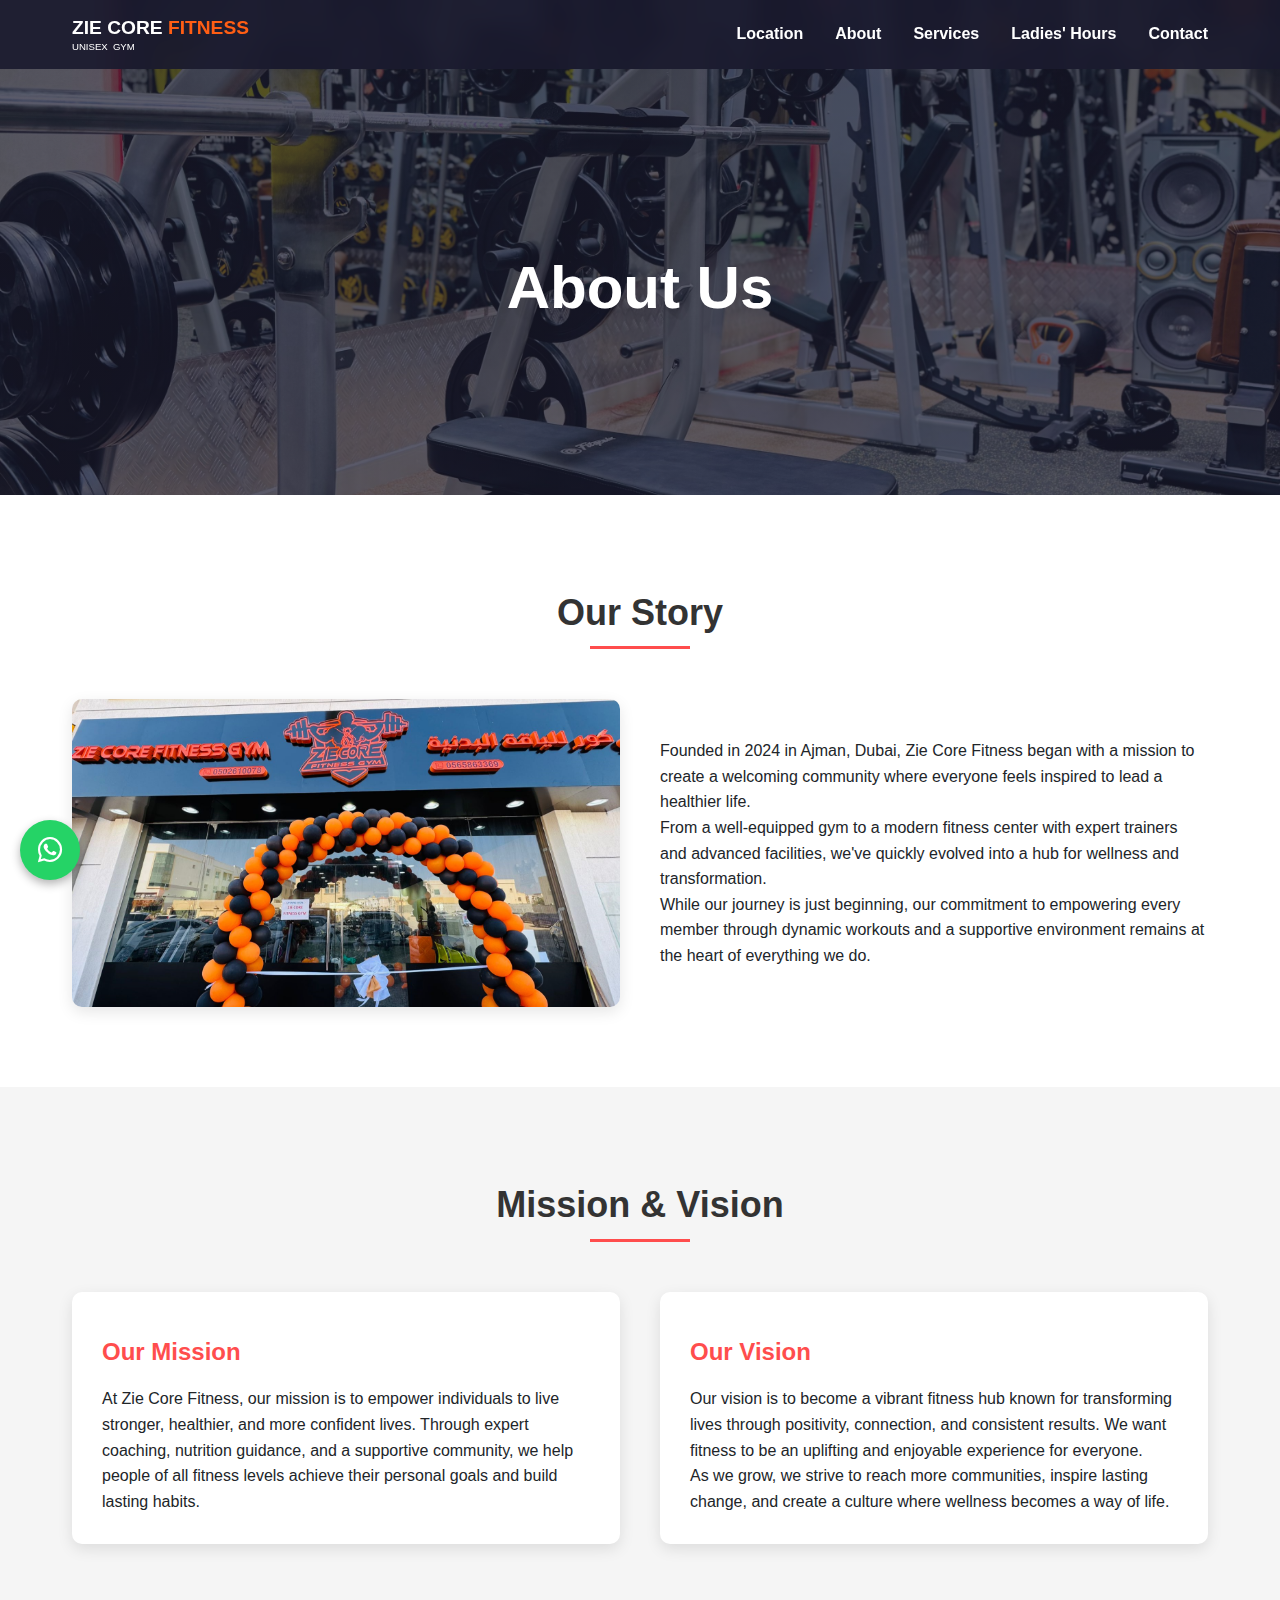
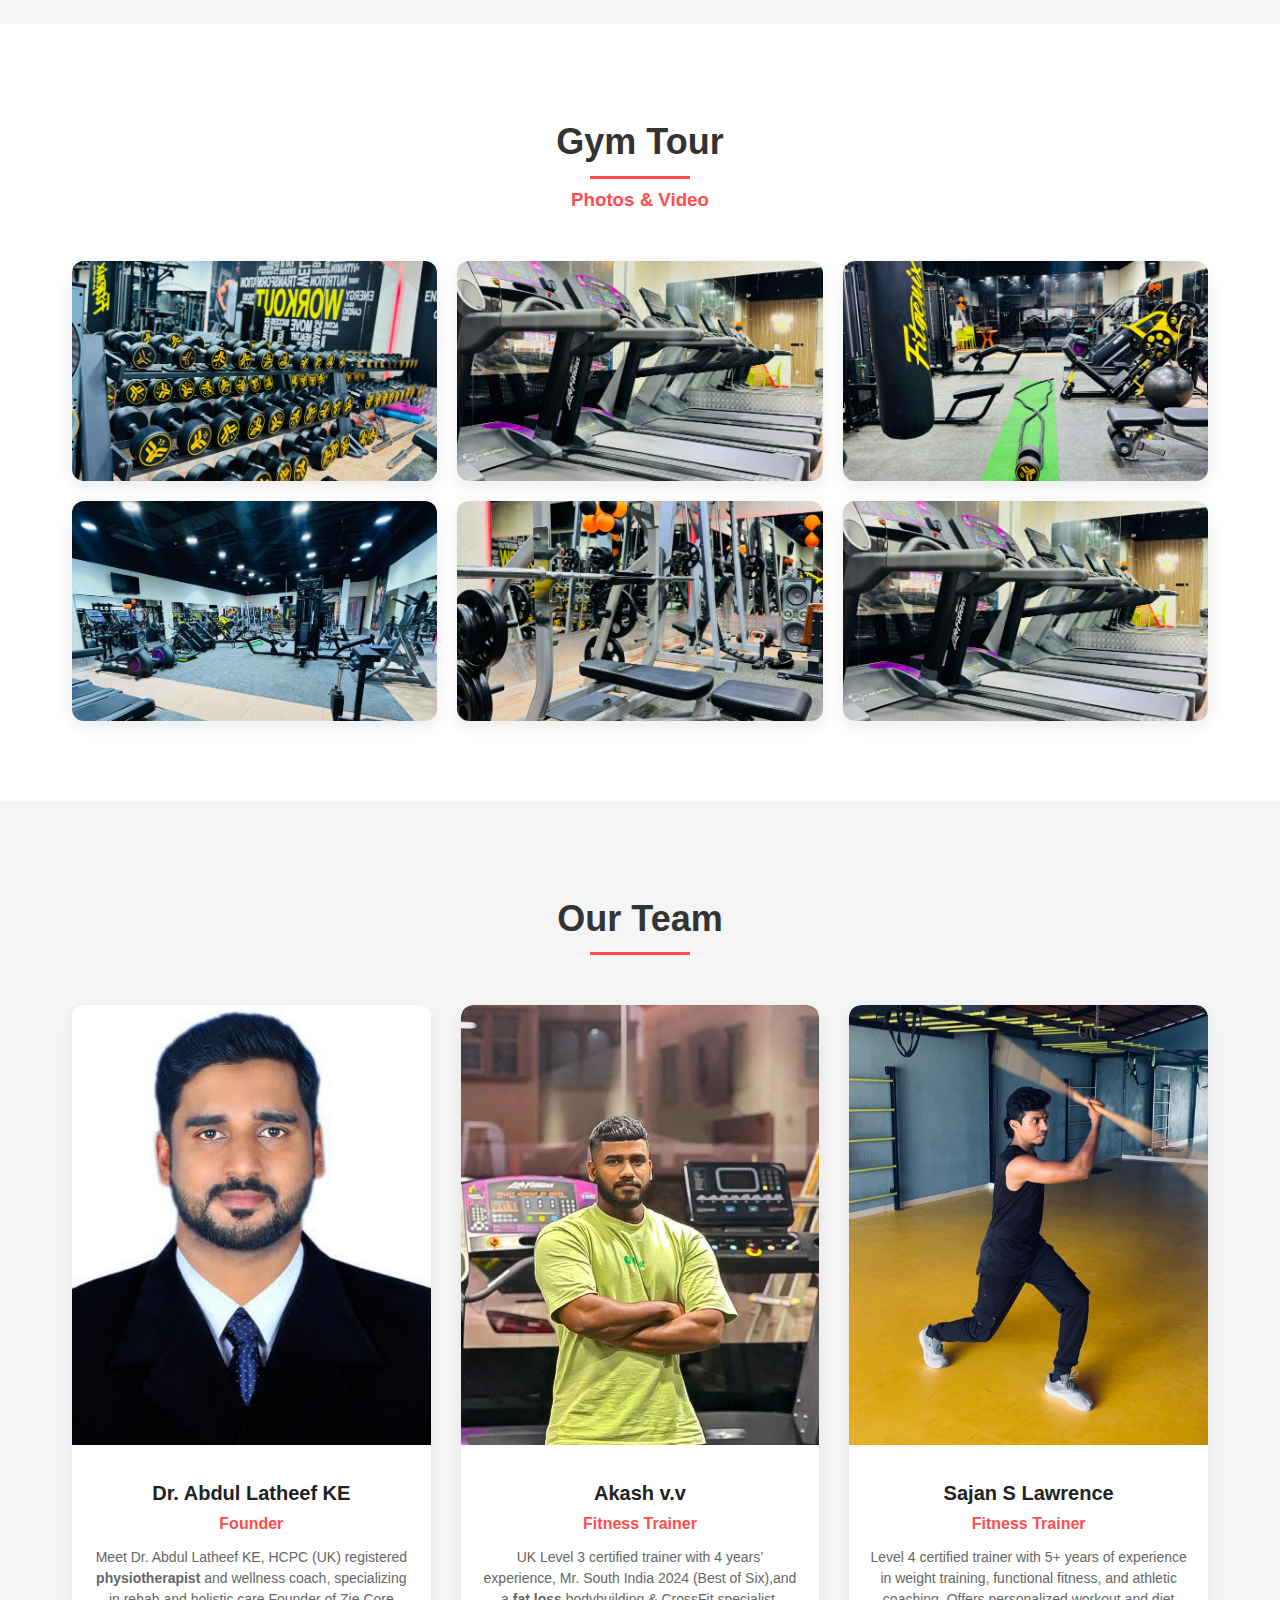
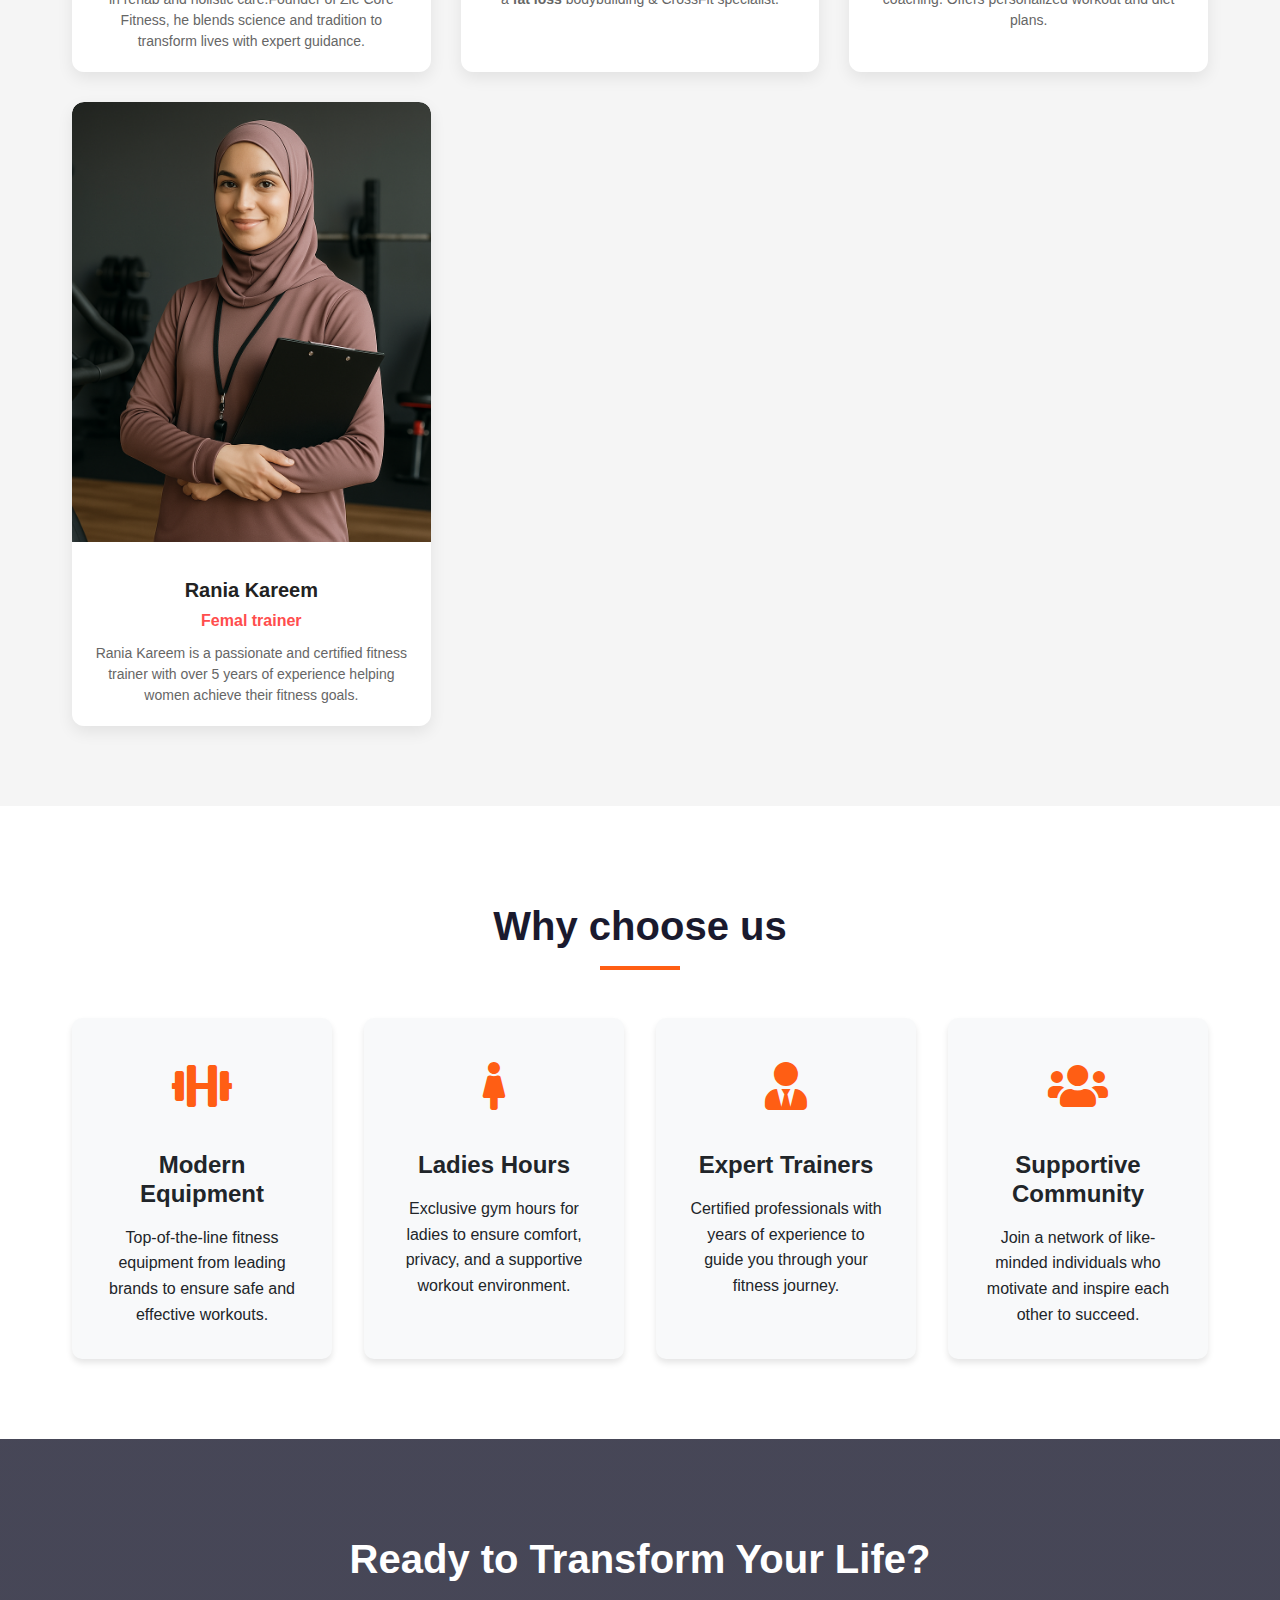
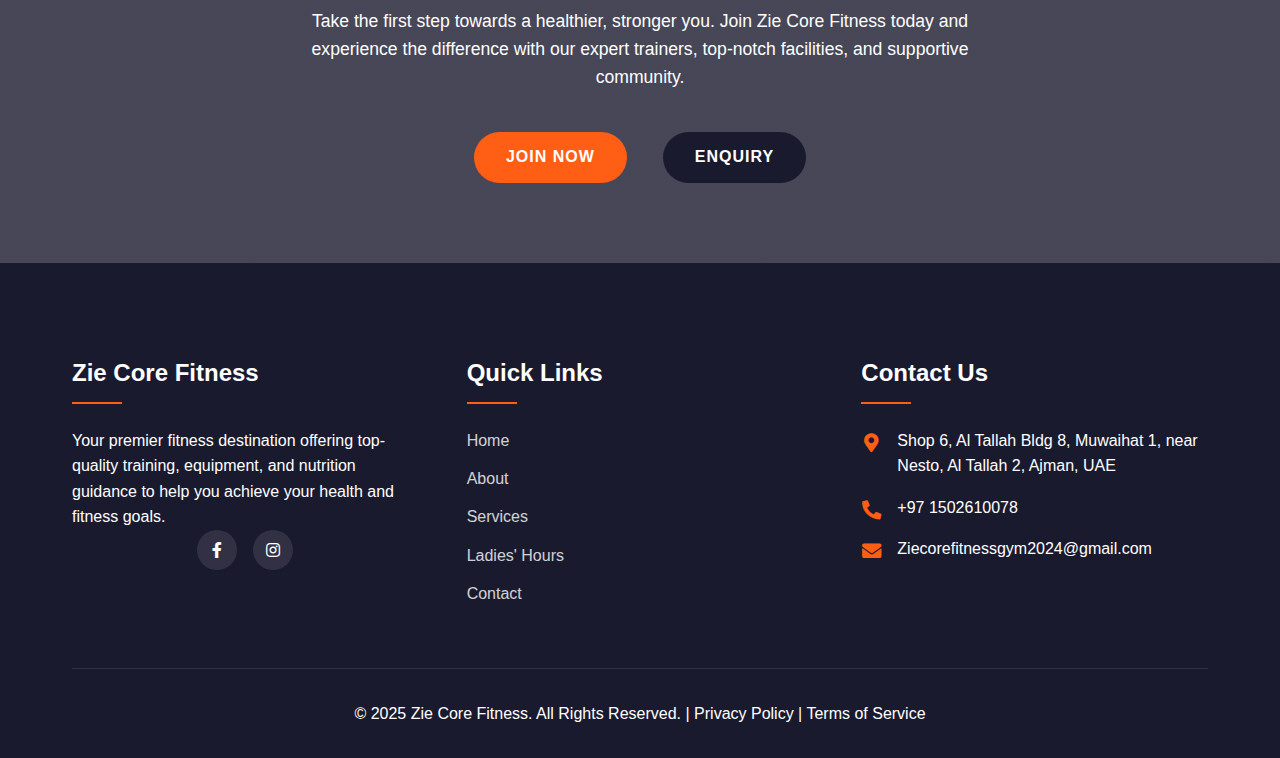
<file: about.html>
<!DOCTYPE html>
<html lang="en">
<head>
    <meta charset="UTF-8">
    <meta name="viewport" content="width=device-width, initial-scale=1.0">
    <link rel="stylesheet" href="https://cdnjs.cloudflare.com/ajax/libs/font-awesome/5.15.4/css/all.min.css">
    <meta name="description" content="Premium fitness center with expert trainers, state-of-the-art equipment, and personalized nutrition plans. Join today for a healthier tomorrow.">
    <meta name="keywords" content="gym, fitness, personal training, nutrition, workout, exercise, health">
    <meta name="author" content="Zie core Fitness">
    <meta property="og:title" content="Zie core Fitness | Transform Your Body">
    <meta property="og:description" content="Premium fitness center with expert trainers and top equipment.">
    <meta property="og:type" content="website">
    <meta property="og:url" content="https://Ziecorefitness.com">
    <meta property="og:image" content="https://Ziecorefitness.com/images/hero-banner.jpg">
    <link rel="preconnect" href="https://fonts.googleapis.com">
    <link rel="preconnect" href="https://fonts.gstatic.com" crossorigin>
    <link rel="stylesheet" href="styles/base.css">
    <link rel="stylesheet" href="styles/layout.css">
    <link rel="stylesheet" href="styles/components.css">
    <link rel="stylesheet" href="styles/about.css"> 
    <link rel="stylesheet" href="styles/header.css">
    <link rel="stylesheet" href="styles/footer.css">
    <base href="." />
   
    
    <title>About us</title>
</head>
<body>
    <!-- Header component link -->
    <special-header></special-header>

    <!-- About Us Hero Section -->
    <section class="abouthero" id="about">
        <div class="containerabout">
            <div class="hero-content">
                <h1 class="about-title">About Us</h1>
            </div>
        </div>
    </section>

    <section id="our-story" class="section">
        <div class="container">
          <div class="section-header">
            <h2>Our Story</h2>
          </div>
          <div class="story-content">
            <div class="story-text">
         <p>
            Founded in 2024 in Ajman, Dubai, Zie Core Fitness began with a mission to create a welcoming community where everyone feels inspired to lead a healthier life.
          </p>
          <p>
          From a well-equipped gym to a modern fitness center with expert trainers and advanced facilities, we've quickly evolved into a hub for wellness and transformation.
          </p>
          <p>
            While our journey is just beginning, our commitment to empowering every member through dynamic workouts and a supportive environment remains at the heart of everything we do.
          </p>
            </div>
            <div class="story-image">
            <img src="./images/Zie-Core-Fitness-Gym-Ajman.png">
            </div>
          </div>
        </div>
      </section>
      

      <section id="mission-vision" class="section">
        <div class="container">
          <div class="section-header">
            <h2>Mission & Vision</h2>
          </div>
          <div class="mission-vision">
            <div class="mission">
              <h3>Our Mission</h3>
             <p>
               At Zie Core Fitness, our mission is to empower individuals to live stronger, healthier, and more confident lives. Through expert coaching, nutrition guidance, and a supportive community, we help people of all fitness levels achieve their personal goals and build lasting habits.
             </p>
            </div>
            <div class="vision">
              <h3>Our Vision</h3>
               <p>
               Our vision is to become a vibrant fitness hub known for transforming lives through positivity, connection, and consistent results. We want fitness to be an uplifting and enjoyable experience for everyone.
             </p>
             <p>
               As we grow, we strive to reach more communities, inspire lasting change, and create a culture where wellness becomes a way of life.
             </p>
            </div>
          </div>
        </div>
      </section>
      

<!-- Gym tour -->
<section id="gym-tour" class="section">
    <div class="container">
        <div class="section-header">
            <h2>Gym Tour</h2>
            <h3 style="color: #ff4d4d; margin-top: 10px;">Photos & Video</h3>
        </div>
        <div class="gallery">
            <div class="gallery-item">
                <img src="./images/dumbbel.jpeg" alt="Gym Equipment Area">
            </div>
            <div class="gallery-item">
                <img src="./images/tredmil.jpeg" alt="Cardio Zone">
            </div>
            <div class="gallery-item">
                <img src="./images/in 4.jpeg" alt="Free Weights Section">
            </div>
            <div class="gallery-item">
                <img src="./images/in 2.jpeg" alt="Functional Training Area">
            </div>
            <div class="gallery-item">
                <img src="./images/interior.JPEG" alt="Group Exercise Studio">
            </div>
            <div class="gallery-item">
                <img src="./images/tredmil.jpeg" alt="Recovery Zone">
            </div>
        </div>
    </div>
</section>

<!-- Our team -->
<section id="our-team" class="section">
    <div class="container">
        <div class="section-header">
            <h2>Our Team</h2>
        </div>
        <div class="team-members">
            <div class="team-member">
                <img src="./images/Founder.jpeg" alt="Latheef">
                <div class="team-member-info">
                    <h3>Dr. Abdul Latheef KE</h3>
                    <p>Founder </p>
                    <div class="team-member-bio">
                        Meet Dr. Abdul Latheef KE, HCPC (UK) registered <b>physiotherapist</b> and wellness coach, specializing in rehab and holistic care.Founder of Zie Core Fitness, he blends science and tradition to transform lives with expert guidance.
                    </div>
                </div>
            </div>

            <div class="team-member">
                <img src="./images/Trainer zie core fitness.jpeg" alt="Akash v.v">
                <div class="team-member-info">
                    <h3>Akash v.v</h3>
                    <p>Fitness Trainer</p>
                    <div class="team-member-bio">
                        UK Level 3 certified trainer with 4 years’ experience, Mr. South India 2024 (Best of Six),and a <b>fat loss </b>bodybuilding & CrossFit specialist.
                    </div>
                </div>
            </div>

             <div class="team-member">
                <img src="./images/male trainer.jpeg" alt="Sarah Johnson">
                <div class="team-member-info">
                    <h3>Sajan S Lawrence</h3>
                    <p>Fitness Trainer</p>
                    <div class="team-member-bio">
                        Level 4 certified trainer with 5+ years of experience in weight training, functional fitness, and athletic coaching. Offers personalized workout and diet plans.
                    </div>
                </div>
            </div>

            <div class="team-member">
                <img src="./images/Rania Kareem.png" alt="Sarah Johnson">
                <div class="team-member-info">
                    <h3> Rania Kareem</h3>
                    <p>Femal trainer</p>
                    <div class="team-member-bio">
                        Rania Kareem is a passionate and certified fitness trainer with over 5 years of experience helping women achieve their fitness goals.
                    </div>
                </div>
            </div>
        </div>
    </div>
</section>

<!-- Features -->
<section class="section features" id="features">
    <div class="container">
        <h2 class="section-title">Why choose us</h2>
        <div class="features-grid">
            <div class="feature-card">
                <div class="feature-icon">
                    <i class="fas fa-dumbbell"></i>
                </div>
                <h3>Modern Equipment</h3>
                <p>Top-of-the-line fitness equipment from leading brands to ensure safe and effective workouts.</p>
            </div>
            <div class=" feature-card">
                <div class="feature-icon">
                    <i class="fas fa-female"></i>
                </div>
                <h3>Ladies Hours</h3>
                <p>Exclusive gym hours for ladies to ensure comfort, privacy, and a supportive workout environment.</p>
            </div>
            <div class="feature-card">
                <div class="feature-icon">
                    <i class="fas fa-user-tie"></i>
                </div>
                <h3>Expert Trainers</h3>
                <p>Certified professionals with years of experience to guide you through your fitness journey.</p>
            </div>
            <div class="feature-card">
                <div class="feature-icon">
                    <i class="fas fa-users"></i>
                </div>
                <h3>Supportive Community</h3>
                <p>Join a network of like-minded individuals who motivate and inspire each other to succeed.</p>
            </div>
        </div>
    </div>
 </section>

 <special-footer></special-footer>

   <script src="webcomponents/script.js"></script>
  <script>
  createWhatsAppButton("971565863369", "bottom-left"); // or "bottom-right"
  </script>

     <script src="webcomponents/mobilemenu.js"></script>
     <script src="webcomponents/header.js"></script>
    
</body>
</html>
</file>
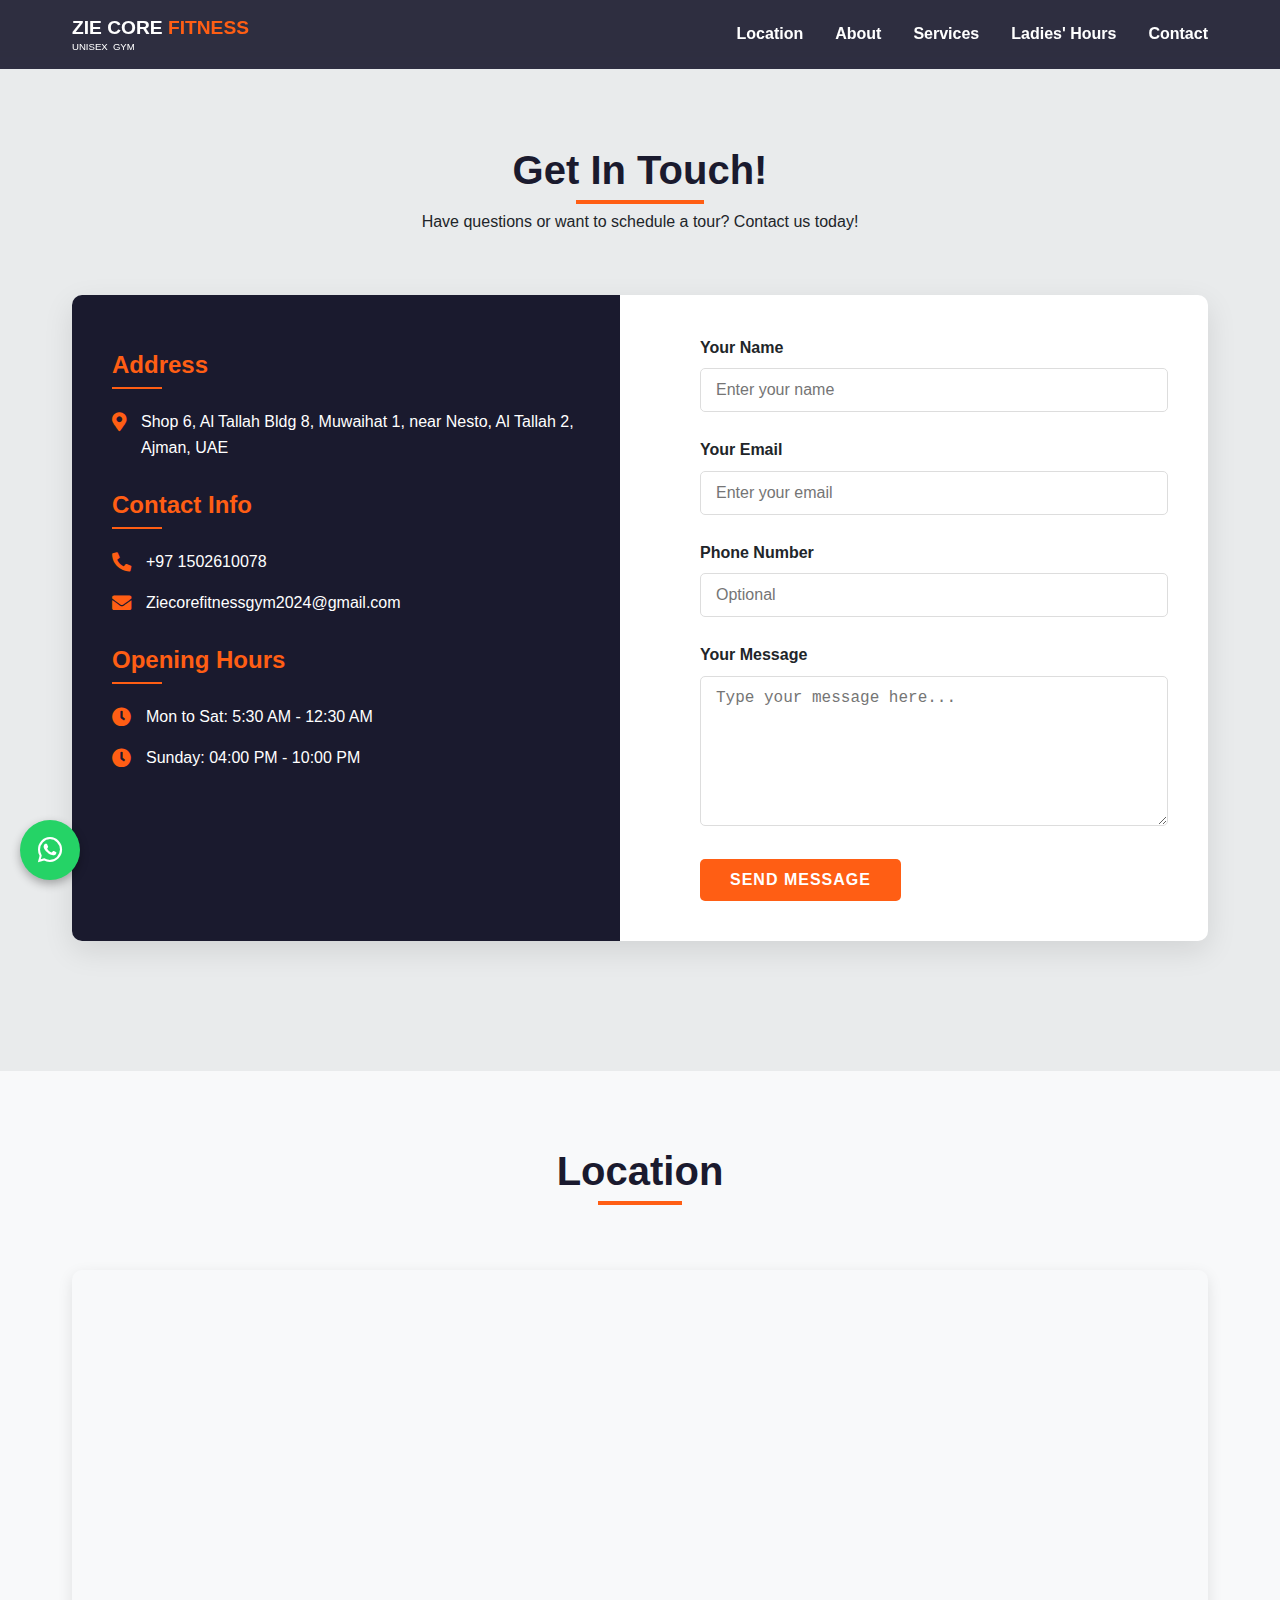
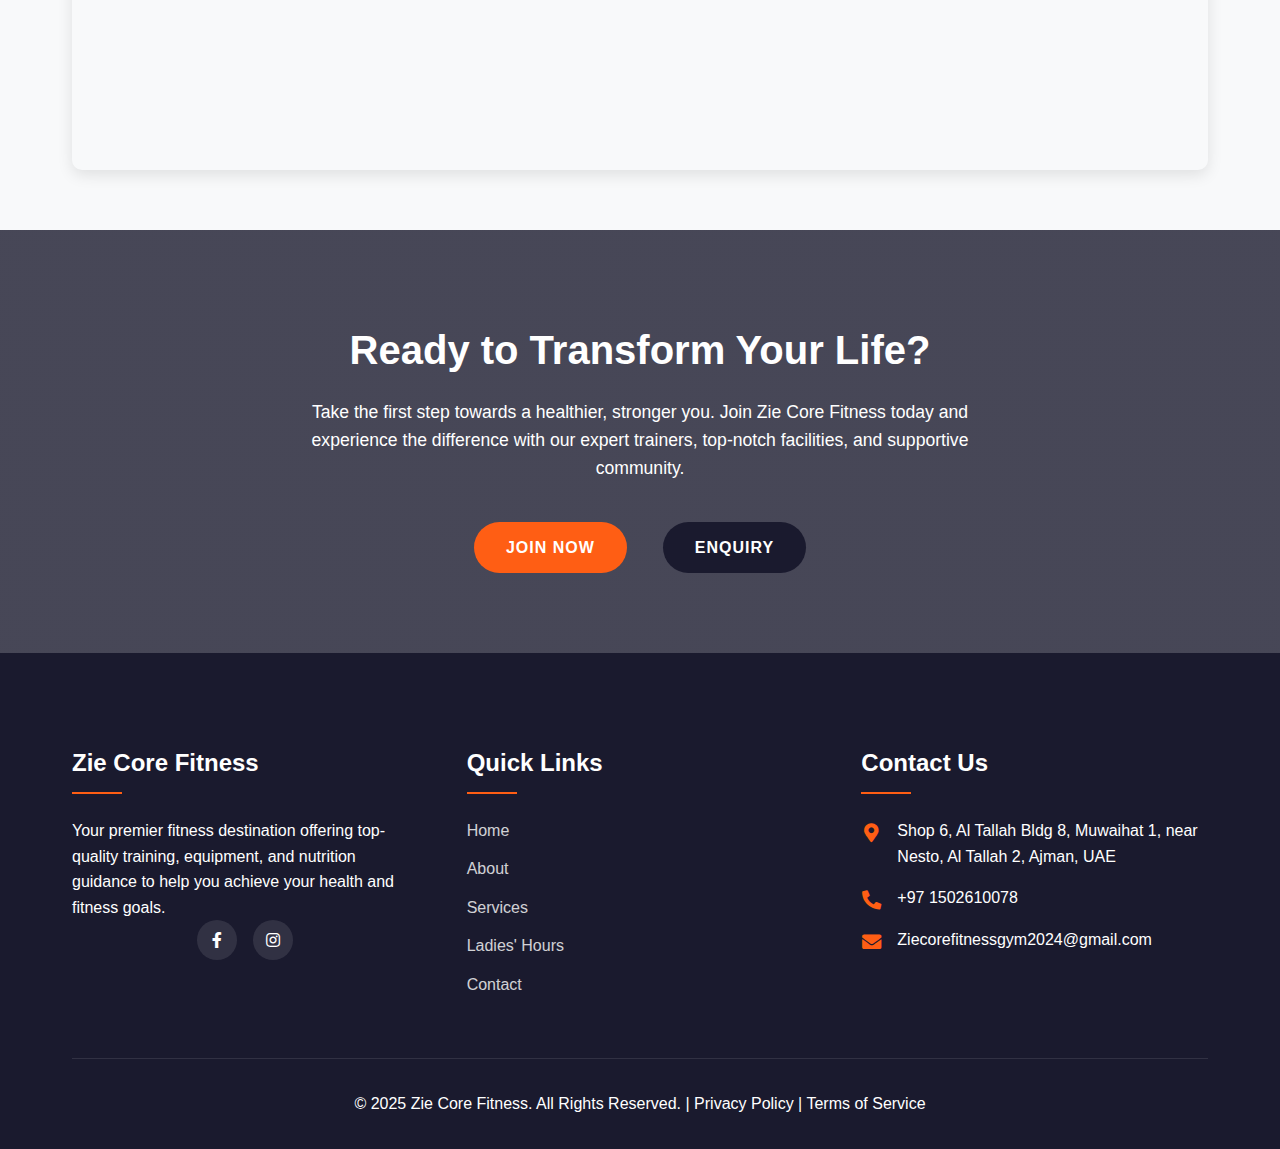
<file: contactus.html>
<!DOCTYPE html>
<html lang="en">
  <head>
    <meta charset="UTF-8" />
    <meta name="viewport" content="width=device-width, initial-scale=1.0" />
    <script src="https://ajax.googleapis.com/ajax/libs/jquery/3.5.1/jquery.min.js"></script>
    <link
      rel="stylesheet" href="https://cdnjs.cloudflare.com/ajax/libs/font-awesome/5.15.4/css/all.min.css"/>
      <link rel="stylesheet" href="styles/base.css">
      <link rel="stylesheet" href="styles/layout.css">
      <link rel="stylesheet" href="styles/components.css">
      <link rel="stylesheet" href="styles/contact us.css"> 
      <link rel="stylesheet" href="styles/header.css">
      <link rel="stylesheet" href="styles/footer.css">
    <base href="." />
   
    
    <title>Ladies-Hours</title>
  </head>
  <body>
    
    <special-header></special-header>
    
<!-- Contact Section -->
<section id="contact-form" class="contact-section">
    <div class="container">
      <div class="section-header">
        <h2>Get In Touch!</h2>
        <p>Have questions or want to schedule a tour? Contact us today!</p>
      </div>
  
      <div class="contact-container">
        <div class="contact-details">
          <div class="info-box">
            <h3>Address</h3>
            <div class="info-content">
              <div class="info-item">
                <i class="fas fa-map-marker-alt info-icon"></i>
                <span>Shop 6, Al Tallah Bldg 8, Muwaihat 1, near Nesto, Al Tallah 2, Ajman, UAE</span>
              </div>
            </div>
          </div>
  
          <div class="info-box">
            <h3>Contact Info</h3>
            <div class="info-content">
              <div class="info-item">
                <i class="fas fa-phone-alt info-icon"></i>
                <span>+97 1502610078</span>
              </div>
              <div class="info-item">
                <i class="fas fa-envelope info-icon"></i>
                <span>Ziecorefitnessgym2024@gmail.com</span>
              </div>
            </div>
          </div>
  
          <div class="info-box">
            <h3>Opening Hours</h3>
            <div class="info-content">
              <div class="info-item">
                <i class="fas fa-clock info-icon"></i>
                <span>Mon to Sat: 5:30 AM - 12:30 AM</span>
              </div>
              <div class="info-item">
                <i class="fas fa-clock info-icon"></i>
                <span>Sunday: 04:00 PM - 10:00 PM</span>
              </div>
            </div>
          </div>
        </div>
  
        <div class="contact-form">
          <form id="contactForm" name="contactForm" method="post" action="#" aria-label="Contact Form">
            <div class="form-group">
              <label for="name">Your Name</label>
              <input type="text" id="name" name="name" class="form-control" required aria-required="true" placeholder="Enter your name">
            </div>
  
            <div class="form-group">
              <label for="email">Your Email</label>
              <input type="email" id="email" name="email" class="form-control" required aria-required="true" placeholder="Enter your email">
            </div>
  
            <div class="form-group">
              <label for="phone">Phone Number</label>
              <input type="tel" id="phone" name="phone" class="form-control" placeholder="Optional">
            </div>
  
            <div class="form-group">
              <label for="message">Your Message</label>
              <textarea id="message" name="message" class="form-control" placeholder="Type your message here..."></textarea>
            </div>
  
            <button type="submit" class="submit-btn">Send Message</button>
          </form>
        </div>
      </div>
    </div>
  </section>
  
  <!-- Location Section -->
  <section id="location" class="section-location">
    <div class="container">
      <div class="section-header">
        <h2 >Location</h2>
      </div>
      <div class="map-container">
        <iframe 
          src="https://www.google.com/maps/embed?pb=!1m18!1m12!1m3!1d3604.823240822424!2d55.51014917522936!3d25.377239877595557!2m3!1f0!2f0!3f0!3m2!1i1024!2i768!4f13.1!3m3!1m2!1s0x3ef5f77469f09d31%3A0x583b07e051b1bb70!2sZie%20Core%20Fitness%20Gym!5e0!3m2!1sen!2sin!4v1744594609249!5m2!1sen!2sin" 
          allowfullscreen=""
          loading="lazy"
          referrerpolicy="no-referrer-when-downgrade">
        </iframe>
      </div>
    </div>
  </section>
  
   
   
  
  <special-footer></special-footer>

      <script src="webcomponents/script.js"></script>
  <script>
  createWhatsAppButton("971565863369", "bottom-left"); // or "bottom-right"
  </script>
  
     <script src="webcomponents/mobilemenu.js"></script>
     <script src="webcomponents/contactform.js"></script>
     <script src="webcomponents/header.js"></script>
   
  </body>
</html>
</file>
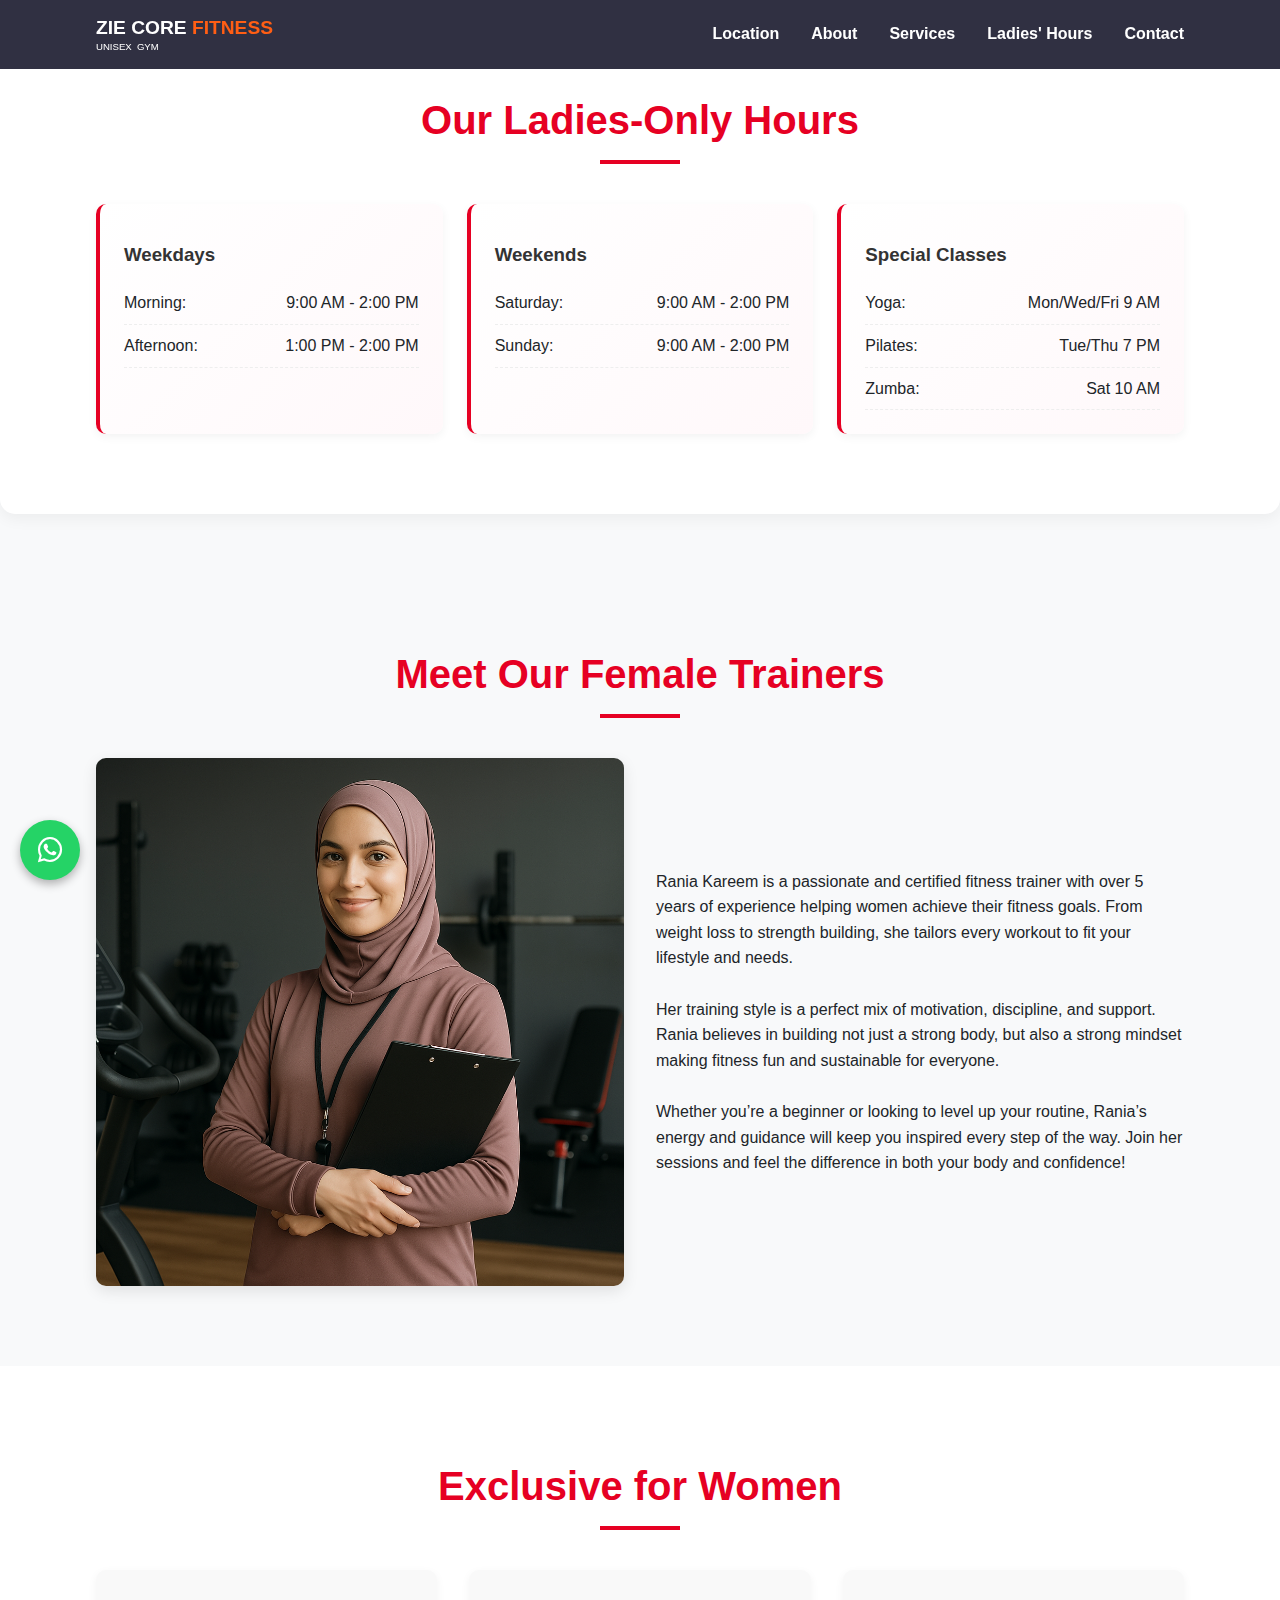
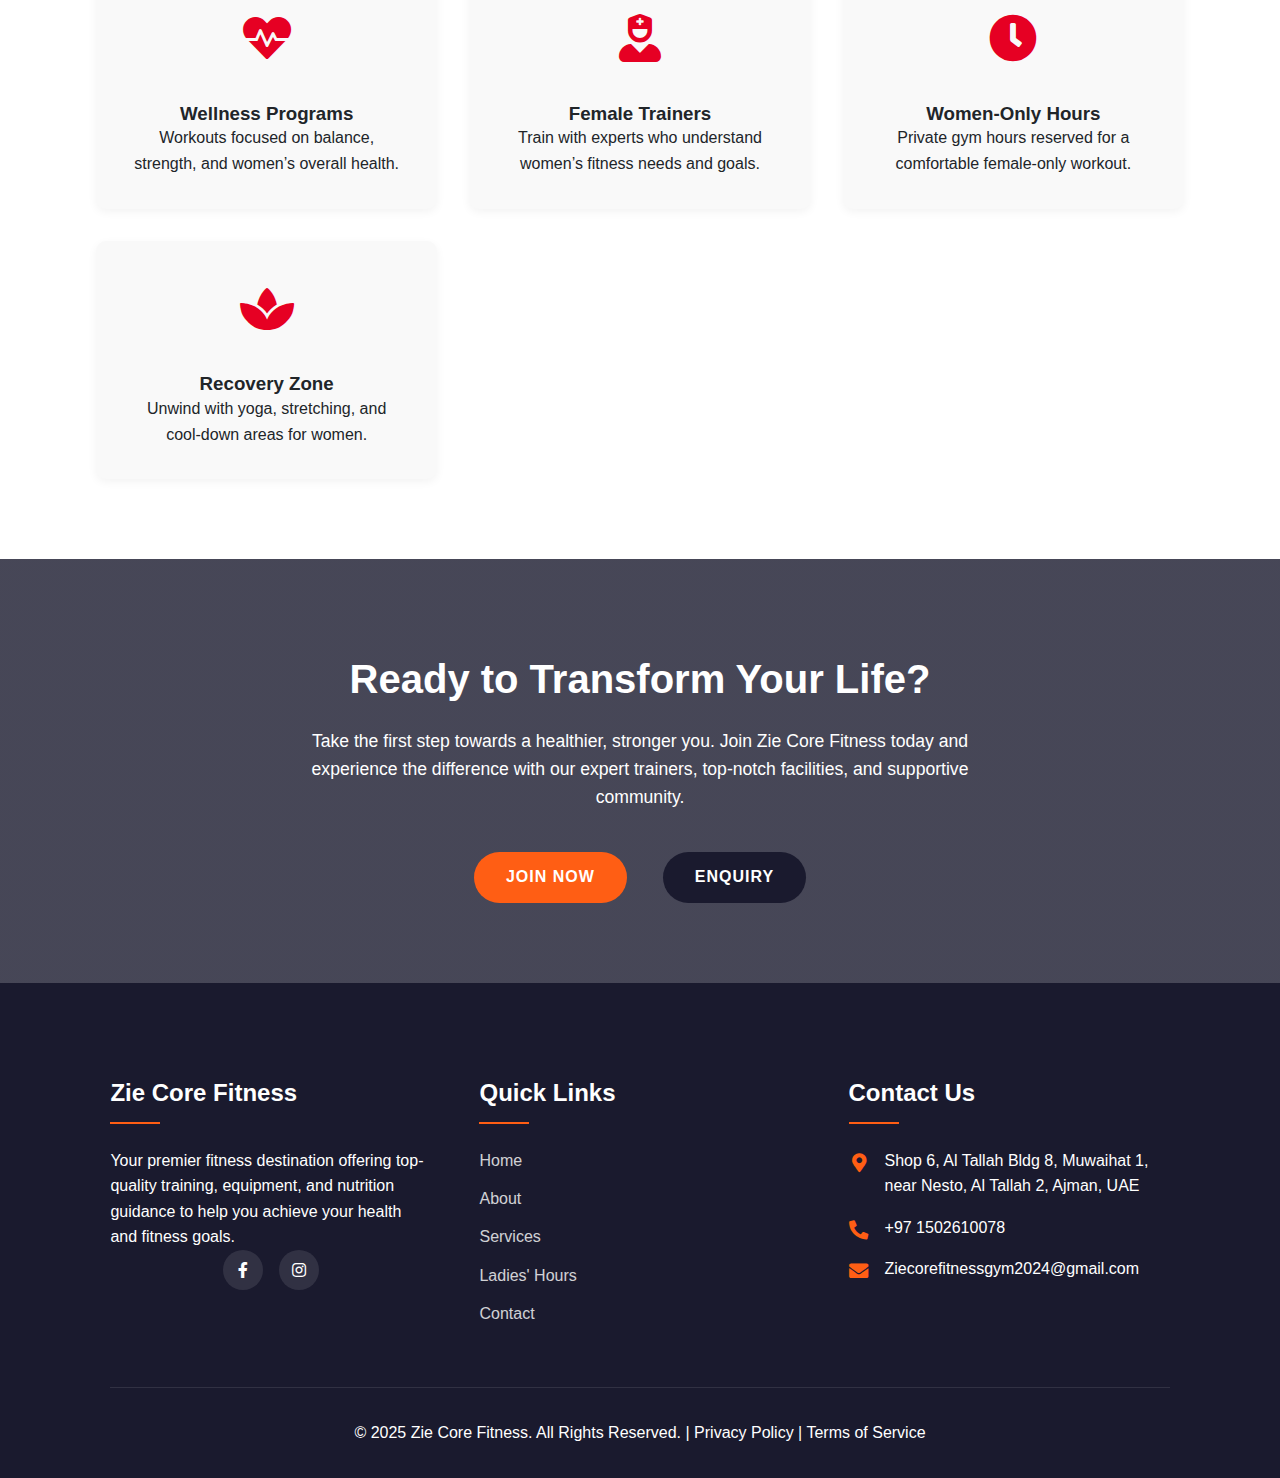
<file: ladies-hours.html>
<!DOCTYPE html>
<html lang="en">
  <head>
    <meta charset="UTF-8">
    <meta name="viewport" content="width=device-width, initial-scale=1.0">
    <link rel="stylesheet" href="https://cdnjs.cloudflare.com/ajax/libs/font-awesome/5.15.4/css/all.min.css">
    <meta name="description" content="Premium fitness center with expert trainers, state-of-the-art equipment, and personalized nutrition plans. Join today for a healthier tomorrow.">
    <meta name="keywords" content="gym, fitness, personal training, nutrition, workout, exercise, health">
    <meta name="author" content="Zie core Fitness">
    <meta property="og:title" content="Zie core Fitness | Transform Your Body">
    <meta property="og:description" content="Premium fitness center with expert trainers and top equipment.">
    <meta property="og:type" content="website">
    <meta property="og:url" content="https://Ziecorefitness.com">
    <meta property="og:image" content="https://Ziecorefitness.com/images/hero-banner.jpg">
    <link rel="preconnect" href="https://fonts.googleapis.com">
    <link rel="preconnect" href="https://fonts.gstatic.com" crossorigin>
    <link rel="stylesheet" href="styles/base.css">
    <link rel="stylesheet" href="styles/layout.css">
    <link rel="stylesheet" href="styles/components.css">
    <link rel="stylesheet" href="styles/ladieshours.css"> 
    <link rel="stylesheet" href="styles/header.css">
    <link rel="stylesheet" href="styles/footer.css">
    <base href="." />
    
    
    <title>Ladies-Hours</title>
  </head>
  <body>

    <special-header></special-header>

    <section class="section ladiesonlyhours">
      <div class="container">
        <h2 class="section-title">Our Ladies-Only Hours</h2>
        <div class="hours-grid">
          <div class="hours-card">
            <h3>Weekdays</h3>
            <ul class="hours-list">
              <li><span>Morning:</span><span>9:00 AM - 2:00 PM</span></li>
              <li><span>Afternoon:</span><span>1:00 PM - 2:00 PM</span></li>
            </ul>
          </div>
          <div class="hours-card">
            <h3>Weekends</h3>
            <ul class="hours-list">
              <li><span>Saturday:</span><span>9:00 AM - 2:00 PM</span></li>
              <li><span>Sunday:</span><span>9:00 AM - 2:00 PM</span></li>
            </ul>
          </div>
          <div class="hours-card">
            <h3>Special Classes</h3>
            <ul class="hours-list">
              <li><span>Yoga:</span><span>Mon/Wed/Fri 9 AM</span></li>
              <li><span>Pilates:</span><span>Tue/Thu 7 PM</span></li>
              <li><span>Zumba:</span><span>Sat 10 AM</span></li>
            </ul>
          </div>
        </div>
      </div>
    </section>
  
 



    <!-- Ladies hours boday section ladies only hours -->
    <section class="section">
      <div class="container">
        <h2 class="section-title">Meet Our Female Trainers</h2>
        <div class="story-content">
          <div class="story-text">
            <p>Rania Kareem is a passionate and certified fitness trainer with over 5 years of experience helping women achieve their fitness goals. From weight loss to strength building, she tailors every workout to fit your lifestyle and needs.</p>
            <br />
            <p>Her training style is a perfect mix of motivation, discipline, and support. Rania believes in building not just a strong body, but also a strong mindset making fitness fun and sustainable for everyone.</p>
            <br />
            <p>Whether you’re a beginner or looking to level up your routine, Rania’s energy and guidance will keep you inspired every step of the way. Join her sessions and feel the difference in both your body and confidence!</p>
          </div>
          <div class="story-image">
            <img src="./images/Rania Kareem.png" alt="Zie Core Fitness Female Trainer Rania Kareem" />
          </div>
        </div>
      </div>
    </section>

    
    <section class="section features">
      <div class="container">
        <h2 class="section-title">Exclusive for Women</h2>
        <div class="features-grid">
          <div class="feature-card">
            <div class="feature-icon"><i class="fas fa-heartbeat"></i></div>
            <h3>Wellness Programs</h3>
            <p>Workouts focused on balance, strength, and women’s overall health.</p>
          </div>
          <div class="feature-card">
            <div class="feature-icon"><i class="fas fa-user-nurse"></i></div>
            <h3>Female Trainers</h3>
            <p>Train with experts who understand women’s fitness needs and goals.</p>
          </div>
          <div class="feature-card">
            <div class="feature-icon"><i class="fas fa-clock"></i></div>
            <h3>Women-Only Hours</h3>
            <p>Private gym hours reserved for a comfortable female-only workout.</p>
          </div>
          <div class="feature-card">
            <div class="feature-icon"><i class="fas fa-spa"></i></div>
            <h3>Recovery Zone</h3>
            <p>Unwind with yoga, stretching, and cool-down areas for women.</p>
          </div>
        </div>
      </div>
    </section>

    <special-footer></special-footer>

    <script src="webcomponents/script.js"></script>
  <script>
  createWhatsAppButton("971565863369", "bottom-left"); // or "bottom-right"
  </script>

    <script src="webcomponents/mobilemenu.js"></script>
    <script src="webcomponents/header.js"></script>
  </body>
</html>
</file>
<file: styles/base.css>
:root {
    --primary: #ff5e14;
    --secondary: #1a1a2e;
    --accent: #00b4d8;
    --light: #f8f9fa;
    --dark: #212529;
    --gray: #6c757d;
    --font-heading: 'Montserrat', sans-serif;
    --font-body: 'Open Sans', sans-serif;
    --transition: all 0.3s ease;
    --shadow: 0 4px 6px rgba(0, 0, 0, 0.1);
    --shadow-lg: 0 10px 15px rgba(0, 0, 0, 0.1);
  }
  
  * {
    margin: 0;
    padding: 0;
    box-sizing: border-box;
  }
  
  html {
    scroll-behavior: smooth;
  }
  
  body {
    font-family: var(--font-body);
    line-height: 1.6;
    color: var(--dark);
    overflow-x: hidden;
    background-color: var(--light);
  }
  
  h1, h2, h3, h4, h5, h6 {
    font-family: var(--font-heading);
    font-weight: 700;
    line-height: 1.2;
    margin-top: 1rem;
  }
  
  a {
    text-decoration: none;
    color: inherit;
    transition: var(--transition);
  }
  
  img {
    max-width: 100%;
    height: auto;
    display: block;
  }
  
  ul {
    list-style: none;
  }
</file>
<file: styles/layout.css>
.container {
  width: 100%;
  max-width: 1200px;
  margin: 0 auto;
  padding: 0 1.5rem;
}

.section {
  padding: 5rem 0;
}

.section-title {
  text-align: center;
  margin-bottom: 3rem;
  position: relative;
  font-size: 2.5rem;
  color: var(--secondary);
  font-weight: 600; /* Added for better font emphasis */
}

.section-title::after {
  content: '';
  display: block;
  width: 80px;
  height: 4px;
  background: var(--primary);
  margin: 1rem auto;
}

/* Responsive */
@media (max-width: 768px) {
  .section-title {
    font-size: 2rem; /* Smaller title font on mobile */
    margin-bottom: 2rem; /* Adjusted space */
  }
}
</file>
<file: styles/components.css>
.btn {
  display: inline-block;
  padding: 0.8rem 2rem;
  border-radius: 50px;
  font-weight: 600;
  text-transform: uppercase;
  letter-spacing: 1px;
  transition: var(--transition, all 0.3s ease); /* Added fallback */
  border: none;
  cursor: pointer;
  font-family: var(--font-heading, sans-serif); /* Added fallback */
}

/* Primary Button */
.btn-primary {
  background-color: var(--primary);
  color: white;
}

.btn-primary:hover {
  background-color: #e04b0b;
  transform: translateY(-3px); /* Unified direction */
  box-shadow: var(--shadow, 0 4px 12px rgba(0, 0, 0, 0.2)); /* Added fallback */
}

/* Secondary Button */
.btn-secondary {
  background-color: var(--secondary);
  color: white;
}

.btn-secondary:hover {
  background-color: #0f0f1f;
  transform: translateY(-3px); /* Match hover style */
  box-shadow: var(--shadow, 0 4px 12px rgba(0, 0, 0, 0.2)); /* Added fallback */
}

/* Utility class */
.text-center {
  text-align: center;
}
</file>
<file: styles/about.css>
.abouthero {
    color: white;
    background: linear-gradient(rgba(26, 26, 46, 0.7), rgba(26, 26, 46, 0.7)),
                url('../images/interior.JPEG') no-repeat center center/cover;
    background-color: #1a1a2e;
    height: 495px;
    display: flex;
    justify-content: center;
    padding-top: 80px;
    align-items: center;
    text-align: center;
 }
 
 .about-title {
     font-size: 60px;
     font-weight: 700;
     color: #ffffff;
     margin: 0;
     padding: 0 20px; /* To add some space on smaller screens */
 }
 
 /* Responsive adjustments */
 @media (max-width: 768px) {
     .abouthero {
         height: 400px; /* Adjust height for smaller screens */
         padding-top: 40px; /* Reduce top padding for mobile */
     }
 
     .about-title {
         font-size: 40px; /* Smaller font size on mobile */
     }
 }
 
 @media (max-width: 480px) {
     .abouthero {
         height: 300px; /* Reduce height further on very small screens */
         padding-top: 20px; /* Even smaller padding for ultra-small screens */
     }
 
     .about-title {
         font-size: 30px; /* Further reduce font size */
     }
 }
 
 .section {
    padding: 80px 0;
    background-color: white;
  }
  
  .section:nth-child(even) {
    background-color: #f5f5f5;
  }
  
  .section-header {
    text-align: center;
    margin-bottom: 50px;
  }
  
  .section-header h2 {
    font-size: 36px;
    color: #333;
    position: relative;
    padding-bottom: 15px;
  }
  
  .section-header h2::after {
    content: '';
    position: absolute;
    bottom: 0;
    left: 50%;
    transform: translateX(-50%);
    width: 100px;
    height: 3px;
    background-color: #ff4d4d;
  }
  
  .story-content {
    display: flex;
    align-items: center;
    gap: 40px;
    flex-direction: row-reverse;
    flex-wrap: wrap; /* allows wrapping on smaller screens */
  }
  
  .story-text,
  .story-image {
    flex: 1 1 100%; /* stack vertically on small screens */
  }
  
  .story-image {
    border-radius: 10px;
    overflow: hidden;
    box-shadow: 0 5px 15px rgba(0, 0, 0, 0.1);
  }
  
  .story-image img {
    width: 100%;
    height: auto;
    display: block;
    object-fit: cover;
  }
  
  /* ✅ Responsive Styling */
  @media (min-width: 768px) {
    .story-text,
    .story-image {
      flex: 1; /* back to side-by-side on tablets and larger */
    }
  
    .story-content {
      flex-direction: row-reverse; /* maintain desktop layout */
    }
  }
  
  @media (max-width: 767px) {
    .section-header h2 {
      font-size: 28px;
    }
  
    .story-content {
      flex-direction: column;
    }
  
    .story-text {
      text-align: justify;
      padding: 0 10px;
    }
  }
  
.mission-vision {
    display: flex;
    gap: 40px;
    flex-wrap: wrap;
}

.mission, .vision {
    flex: 1;
    background-color: white;
    padding: 30px;
    border-radius: 10px;
    box-shadow: 0 5px 15px rgba(0,0,0,0.1);
    transition: transform 0.3s, box-shadow 0.3s;
    cursor: pointer;
}

.mission:hover, .vision:hover {
    transform: translateY(-10px);
    box-shadow: 0 10px 25px rgba(0,0,0,0.2);
}

.mission h3, .vision h3 {
    color: #ff4d4d;
    margin-bottom: 20px;
    font-size: 24px;
}


/* Gym Tour Section */
.gallery {
    display: grid;
    grid-template-columns: repeat(auto-fit, minmax(280px, 1fr));
    gap: 20px;
    margin-top: 30px;
}

.gallery-item {
    border-radius: 12px;
    overflow: hidden;
    box-shadow: 0 6px 18px rgba(0, 0, 0, 0.08);
    transition: transform 0.3s ease, box-shadow 0.3s ease;
}

.gallery-item:hover {
    transform: translateY(-8px);
    box-shadow: 0 12px 30px rgba(0, 0, 0, 0.15);
}

.gallery-item img {
    width: 100%;
    height: 220px;
    object-fit: cover;
    display: block;
}

/* Video section styling */
.video-container {
    margin-top: 40px;
    border-radius: 12px;
    overflow: hidden;
    box-shadow: 0 6px 20px rgba(0, 0, 0, 0.1);
}

.video-wrapper {
    position: relative;
    width: 100%;
    padding-top: 56.25%; /* 16:9 Aspect Ratio */
    overflow: hidden;
}

.video-wrapper video {
    position: absolute;
    top: 0;
    left: 0;
    width: 100%;
    height: 100%;
    object-fit: cover;
}

.team-members {
    display: grid;
    grid-template-columns: repeat(auto-fit, minmax(280px, 1fr));
    gap: 30px;
    margin-top: 30px;
}


.team-member {
    background-color: white;
    border-radius: 12px;
    overflow: hidden;
    box-shadow: 0 6px 16px rgba(0,0,0,0.08);
    text-align: center;
    transition: transform 0.3s ease, box-shadow 0.3s ease;
}

.team-member:hover {
    transform: translateY(-8px);
    box-shadow: 0 10px 25px rgba(0,0,0,0.15);
}

.team-member img {
    width: 100%;
    height: 440px;
    object-fit: cover;
    border-top-left-radius: 12px;
    border-top-right-radius: 12px;
}

.team-member-info {
    padding: 20px;
}

.team-member-info h3 {
    margin-bottom: 6px;
    color: #222;
    font-size: 20px;
}

.team-member-info p {
    color: #ff4d4d;
    font-weight: 600;
    margin-bottom: 10px;
}

.team-member-bio {
    font-size: 14px;
    color: #666;
    line-height: 1.5;
}

/* fetures */

.hero-content {
   max-width: 800px;
   margin: 0 auto;
}

.hero h1 {
    font-size: 3.5rem;
    margin-bottom: 1.5rem;
    line-height: 1.1;
}

.hero p {
    font-size: 1.2rem;
    margin-bottom: 2.5rem;
    opacity: 0.9;
}

.hero-btns {
    display: flex;
    gap: 1rem;
    justify-content: center;
    flex-wrap: wrap;
}


/* Features */
.features {
    background-color: white;
}

.features-grid {
    display: grid;
    grid-template-columns: repeat(auto-fit, minmax(250px, 1fr));
    gap: 2rem;
}

.feature-card {
    background-color: var(--light);
    padding: 2rem;
    border-radius: 10px;
    text-align: center;
    transition: var(--transition);
    box-shadow: var(--shadow);
}

.feature-card:hover {
    transform: translateY(-10px);
    box-shadow: var(--shadow-lg);
}

.feature-icon {
    font-size: 3rem;
    color: var(--primary);
    margin-bottom: 1.5rem;
}

.feature-card h3 {
    font-size: 1.5rem;
    margin-bottom: 1rem;
}


@media (max-width: 600px) {
    .feature-card {
        padding: 1.5rem;
    }

    .feature-icon {
        font-size: 2.5rem;
    }

    .feature-card h3 {
        font-size: 1.2rem;
    }
}
</file>
<file: styles/header.css>
/* Header */
header {
    position: fixed;
    top: 0;
    left: 0;
    width: 100%;
    z-index: 1000;
    background-color: rgba(26, 26, 46, 0.9);
    backdrop-filter: blur(10px);
    padding: 1rem 0;
    transition: var(--transition);
}

header.scrolled {
    padding: 0.5rem 0;
    box-shadow: var(--shadow);
}

.navbar {
    display: flex;
    justify-content: space-between;
    align-items: center;
}

.logo {
    font-size: 1.2rem;
    font-weight: 700;
    color: white;
    font-family: var(--font-heading);
    text-transform: uppercase;
    line-height: 1.2;
}

.logo span {
    color: var(--primary);
}

.tagline {
    font-size: 0.6rem;
    font-weight: normal;
    color: white;
    margin-top: 2px;
    text-align: start;
    word-spacing: 2.5px;
}


.nav-links {
    display: flex;
    gap: 2rem;
}

.nav-links a {
    color: white;
    font-weight: 600;
    position: relative;
    
}

.nav-links a::after {
    content: '';
    position: absolute;
    bottom: -5px;
    left: 0;
    width: 0;
    height: 2px;
    background-color: var(--primary);
    transition: var(--transition);
}

.nav-links a:hover::after {
    width: 100%;
}

.mobile-menu-btn {
    display: none;
    background: none;
    border: none;
    color: white;
    font-size: 1.5rem;
    cursor: pointer;
}



@media (max-width: 768px) {
    .mobile-menu-btn {
        display: block;
    }

    .nav-links {
        position: fixed;
        top: 80px;
        left: -100%;
        width: 100%;
        height: calc(100vh - 80px);
        background-color: var(--secondary);
        flex-direction: column;
        align-items: center;
        justify-content: center;
        gap: 2rem;
        transition: var(--transition);
    }

    .nav-links.active {
        left: 0;
    }

    .hero h1 {
        font-size: 2.5rem;
    }

    .hero p {
        font-size: 1rem;
    }

    .section-title {
        font-size: 2rem;
    }
}
</file>
<file: styles/footer.css>
/* Base styles */
.container {
  padding: 0 2rem;
}

.cta {
  background: linear-gradient(rgba(26, 26, 46, 0.8), rgba(26, 26, 46, 0.8)),
    url('https://images.unsplash.com/photo-1544033527-b192daee1f5b?q=80&w=1740&auto=format&fit=crop&ixlib=rb-4.0.3&ixid=M3wxMjA3fDB8MHxwaG90by1wYWdlfHx8fGVufDB8fHx8fA%3D%3D') 
    no-repeat center center/cover;
  color: white;
  text-align: center;
  padding: 5rem 1rem;
}

.cta h2 {
  font-size: 2.5rem;
  margin-bottom: 1.5rem;
}

.cta p {
  max-width: 700px;
  margin: 0 auto 2.5rem;
  font-size: 1.1rem;
  padding: 0 1rem;
}

.hero-btns {
  display: flex;
  justify-content: center;
  flex-wrap: wrap;
  gap: 1rem;
}

.hero-btns a {
  margin: 0 10px;
}

footer {
  background-color: var(--secondary);
  color: white;
  padding: 5rem 1rem 2rem;
}

.footer-grid {
  display: grid;
  grid-template-columns: repeat(auto-fit, minmax(250px, 1fr));
  gap: 3rem;
  margin-bottom: 3rem;
}

.footer-col h3 {
  font-size: 1.5rem;
  margin-bottom: 1.5rem;
  position: relative;
  padding-bottom: 1rem;
}

.footer-col h3::after {
  content: '';
  position: absolute;
  bottom: 0;
  left: 50%;                      /* Center start */
  transform: translateX(-50%);    /* Center align */
  width: 50px;
  height: 2px;
  background-color: var(--primary);
}

@media (min-width: 768px) {
  .footer-col h3::after {
    left: 0;                      /* Align to left */
    transform: none;              /* Remove centering */
  }
}


.footer-links li {
  margin-bottom: 0.8rem;
}

.footer-links a {
  opacity: 0.8;
  transition: var(--transition);
}

.footer-links a:hover {
  opacity: 1;
  color: var(--primary);
  padding-left: 5px;
}

.contact-info li {
  display: flex;
  align-items: flex-start;
  gap: 1rem;
  margin-bottom: 1rem;
  line-height: 1.6;
  flex-wrap: wrap;
}

.contact-info i {
  color: var(--primary);
  margin-top: 5px;
  font-size: 1.2rem;
  width: 20px;
  text-align: center;
}

.contact-info span {
  display: inline-block;
  flex: 1;
  word-wrap: break-word;
  word-break: break-word;
  max-width: 100%;
}

.social-links {
  display: flex;
  gap: 1rem;
  flex-wrap: wrap;
  justify-content: center;
}

.social-links a {
  width: 40px;
  height: 40px;
  border-radius: 50%;
  background-color: rgba(255, 255, 255, 0.1);
  display: flex;
  align-items: center;
  justify-content: center;
  transition: var(--transition);
}

.social-links a:hover {
  background-color: var(--primary);
  transform: translateY(-3px);
}

.footer-bottom {
  text-align: center;
  padding-top: 2rem;
  border-top: 1px solid rgba(255, 255, 255, 0.1);
}

/* Responsive Styles */
@media (max-width: 768px) {
  .cta h2 {
    font-size: 2rem;
  }

  .cta p {
    font-size: 1rem;
  }

  .hero-btns {
    flex-direction: column;
    align-items: center;
  }

  .hero-btns a {
    margin: 10px 0;
  }

  .footer-grid {
    grid-template-columns: 1fr;
    text-align: center;
  }

  .contact-info li {
    justify-content: center;
  }
}

@media (max-width: 480px) {
  .cta {
    padding: 3rem 1rem;
  }

  .cta h2 {
    font-size: 1.8rem;
  }

  .cta p {
    font-size: 0.95rem;
  }

  .footer-col h3 {
    font-size: 1.3rem;
  }

  .social-links a {
    width: 36px;
    height: 36px;
  }

  .container {
    padding: 0 1rem;
  }
}
</file>
<file: styles/contact us.css>
/* Contact us  */
.containerc {
    max-width: 1200px;
    margin: 0 auto;
    padding: 0 20px;
}

.contact-section {
    padding: 130px 0;
    background-color: rgb(233, 235, 236);
}

.section-header {
    text-align: center;
    margin-bottom: 60px;
}

.section-header h2 {
    font-size: 2.5rem;
    color: var(--secondary);
    margin-bottom: 15px;
    position: relative;
    display: inline-block;
}

.section-header h2::after {
    content: '';
    position: absolute;
    width: 50%;
    height: 4px;
    background: var(--primary);
    bottom: -10px;
    left: 25%;
}

.contact-container {
    display: grid;
    grid-template-columns: repeat(auto-fit, minmax(300px, 1fr));
    gap: 40px;
    background: white;
    border-radius: 10px;
    overflow: hidden;
    box-shadow: 0 10px 30px rgba(0, 0, 0, 0.1);
}

.contact-details {
    padding: 40px;
    background: var(--secondary);
    color: white;
}

.info-box {
    margin-bottom: 30px;
}

.info-box h3 {
    font-size: 1.5rem;
    color: var(--primary);
    margin-bottom: 20px;
    position: relative;
    padding-bottom: 10px;
}

.info-box h3::after {
    content: '';
    position: absolute;
    width: 50px;
    height: 2px;
    background: var(--primary);
    bottom: 0;
    left: 0;
}

.info-content {
    display: flex;
    flex-direction: column;
    gap: 15px;
}

.info-item {
    display: flex;
    align-items: flex-start;
    gap: 15px;
}

.info-icon {
    font-size: 1.2rem;
    color: var(--primary);
    margin-top: 3px;
}

.contact-form {
    padding: 40px;
}

.form-group {
    margin-bottom: 25px;
}

.form-group label {
    display: block;
    margin-bottom: 8px;
    font-weight: 600;
}

.form-control {
    width: 100%;
    padding: 12px 15px;
    border: 1px solid #ddd;
    border-radius: 5px;
    font-size: 1rem;
    transition: var(--transition);
}


.form-control:focus {
    outline: none;
    border-color: var(--primary);
    box-shadow: 0 0 0 3px rgba(255, 107, 0, 0.2);
}

textarea.form-control {
    min-height: 150px;
    resize: vertical;
}

.submit-btn {
    background: var(--primary);
    color: white;
    border: none;
    padding: 12px 30px;
    border-radius: 5px;
    cursor: pointer;
    font-size: 1rem;
    font-weight: 600;
    text-transform: uppercase;
    letter-spacing: 1px;
    transition: var(--transition);
}

.submit-btn:hover {
    background: #e05d00;
    transform: translateY(-3px);
    box-shadow: 0 5px 15px rgba(0, 0, 0, 0.1);
}


/* Location */
.section-location {
    padding: 60px 0;
}

.map-container {
    flex: 1;
    min-width: 300px;
    height: 500px;
    border-radius: 10px;
    overflow: hidden;
    box-shadow: 0 5px 15px rgba(0, 0, 0, 0.1);
}

.map-container iframe {
    width: 100%;
    height: 100%;
    border: none;
}





/* Responsive Design */
@media (max-width: 768px) {
    .section-header h2 {
        font-size: 2rem;
    }
    
    .contact-container {
        grid-template-columns: 1fr;
    }
    
    .contact-info, .contact-form {
        padding: 30px;
    }
}

@media (max-width: 576px) {
    .contact-section {
        padding: 60px 0;
    }
    
    .section-header h2 {
        font-size: 1.8rem;
    }
}


@media (max-width: 400px) {
    .form-group label {
      font-size: 0.9rem;
    }
  
    .form-control {
      font-size: 0.9rem;
      padding: 10px;
    }
  
    .submit-btn {
      font-size: 0.9rem;
      padding: 10px 20px;
    }
  }
</file>
<file: styles/ladieshours.css>
.container {
    width: 90%;
    max-width: 1200px;
    margin: auto;
  }

  .section {
    padding: 80px 0;
  }

  .section-title {
    text-align: center;
    font-size: 2.5rem;
    color: #e60023;
    margin-bottom: 2.5rem;
    position: relative;
  }

  .section-title::after {
    content: '';
    display: block;
    width: 80px;
    height: 4px;
    background: #e60023;
    margin: 1rem auto;
  }

  .ladiesonlyhours {
    background: #fff;
    border-radius: 15px;
    box-shadow: 0 5px 15px rgba(0, 0, 0, 0.05);
    padding: 2.5rem;
    margin-bottom: 2.5rem;
    padding: 80px 0;
  }

  .hours-grid {
    display: grid;
    grid-template-columns: repeat(auto-fit, minmax(300px, 1fr));
    gap: 1.5rem;
  }

  .hours-card {
    background: linear-gradient(135deg, #fff, #fff8fa);
    border-radius: 10px;
    padding: 1.5rem;
    box-shadow: 0 3px 10px rgba(0, 0, 0, 0.05);
    border-left: 4px solid #e60023;
    transition: transform 0.3s ease;
  }

  .hours-card:hover {
    transform: translateY(-5px);
  }

  .hours-card h3 {
    color: #333;
    margin-bottom: 1rem;
  }

  .hours-list {
    list-style: none;
  }

  .hours-list li {
    display: flex;
    justify-content: space-between;
    padding: 0.5rem 0;
    border-bottom: 1px dashed #eee;
  }

  .story-content {
    display: flex;
    flex-direction: column;
    gap: 2rem;
  }

  @media (min-width: 768px) {
    .story-content {
      flex-direction: row-reverse;
      align-items: center;
    }
  }

  .story-text {
    flex: 1;
  }

  .story-image {
    flex: 1;
    border-radius: 10px;
    overflow: hidden;
    box-shadow: 0 5px 15px rgba(0, 0, 0, 0.1);
  }

  .story-image img {
    width: 100%;
    height: auto;
    display: block;
  }

  .features {
    background-color: #fff;
  }

  .features-grid {
    display: grid;
    grid-template-columns: repeat(auto-fit, minmax(250px, 1fr));
    gap: 2rem;
  }

  .feature-card {
    background-color: #f9f9f9;
    padding: 2rem;
    border-radius: 10px;
    text-align: center;
    box-shadow: 0 3px 10px rgba(0, 0, 0, 0.05);
    transition: transform 0.3s ease;
  }

  .feature-card:hover {
    transform: translateY(-10px);
  }

  .feature-icon {
    font-size: 3rem;
    color: #e60023;
    margin-bottom: 1.5rem;
  }
</file>
